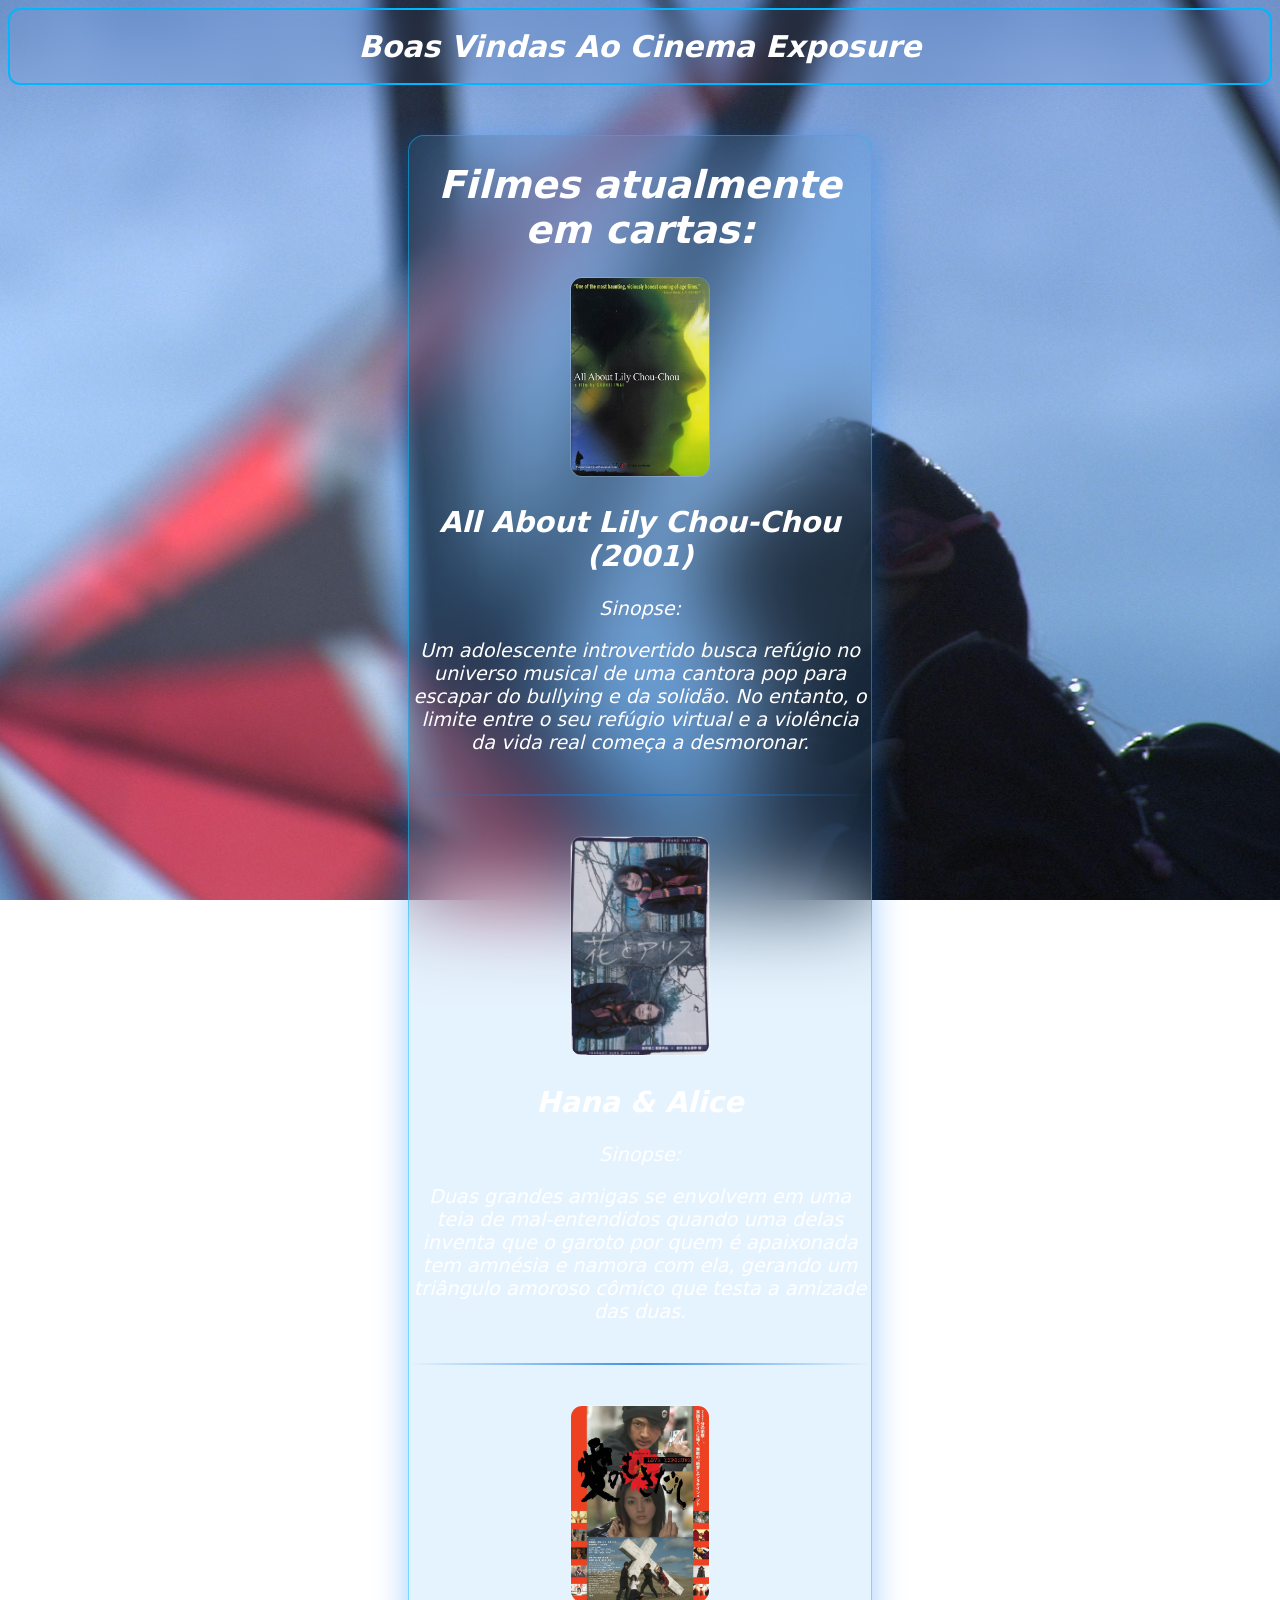
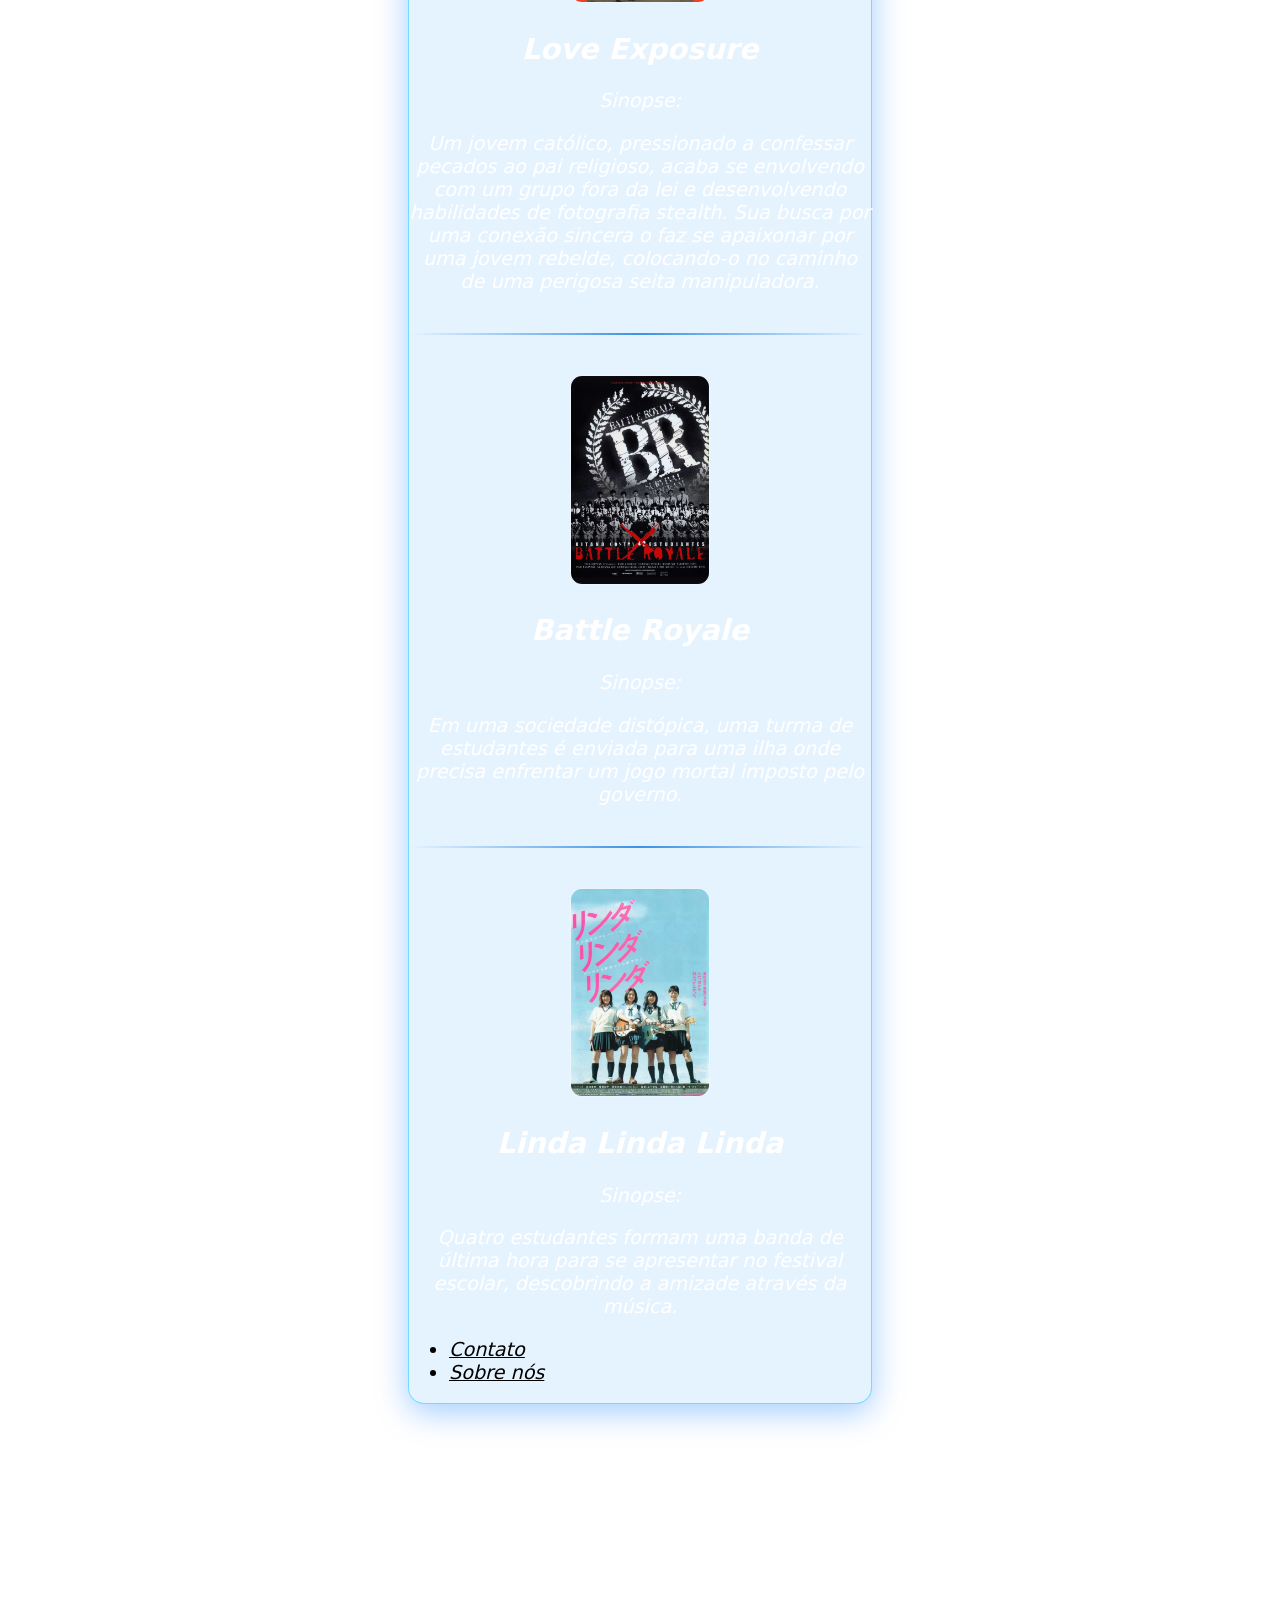
<file: index.html>
<!DOCTYPE html>
<html lang="pt-br">

<head>
    <link rel="stylesheet" href="_css/style.css">
    <meta charset="UTF-8">
    <meta name="viewport" content="width=device-width, initial-scale=1.0">
    <title>Cinema</title>
</head>

<body>
    <header class="header">Boas vindas ao Cinema Exposure</header>
    <main>
        <div>
            <h1>Filmes atualmente em cartas:</h1>

            <img src="_img/b038a38d7d9a737c45a73242033e1da1.jpg" alt="Chou Chou">
            <h2>All About Lily Chou-Chou (2001)</h2>
            <section>Sinopse:</section>
            <p>Um adolescente introvertido busca refúgio no universo musical de uma cantora pop para escapar do bullying
                e da solidão. No entanto, o limite entre o seu refúgio virtual e a violência da vida real começa a
                desmoronar.</p>
            <hr>

            <img src="_img/3a9815dbd5952ac4a5da47358670a47d.jpg" alt="hana & alice">
            <h2>Hana & Alice</h2>
            <section>Sinopse:</section>
            <p>Duas grandes amigas se envolvem em uma teia de mal-entendidos quando uma delas inventa que o garoto por
                quem é apaixonada tem amnésia e namora com ela, gerando um triângulo amoroso cômico que testa a amizade
                das duas.</p>
            <hr>

            <img src="_img/loveexposure.webp" alt="LoveExposure">
            <h2>Love Exposure</h2>
            <section>Sinopse:</section>
            <p>Um jovem católico, pressionado a confessar pecados ao pai religioso, acaba se envolvendo com um grupo
                fora da lei e desenvolvendo habilidades de fotografia stealth. Sua busca por uma conexão sincera o faz
                se apaixonar por uma jovem rebelde, colocando-o no caminho de uma perigosa seita manipuladora.</p>
            <hr>

            <img src="_img/battle.jpg" alt="battle royale">
            <h2>Battle Royale</h2>
            <section>Sinopse:</section>
            <p>Em uma sociedade distópica, uma turma de estudantes é enviada para uma ilha onde precisa enfrentar um jogo mortal imposto pelo governo.</p>
            <hr>

            <img src="_img/linda .jpg" alt="linda">
            <h2>Linda Linda Linda</h2>
            <section>Sinopse:</section>
            <p>Quatro estudantes formam uma banda de última hora para se apresentar no festival escolar, descobrindo a amizade através da música.</p>
            <nav>
                <ul class="menu">
                    <li><a href="contato.html">Contato</a></li>
                    <li><a href="sobre.html">Sobre nós</a></li>
                </ul>
            </nav>
        </div>
    </main>

</body>

</html>
</file>
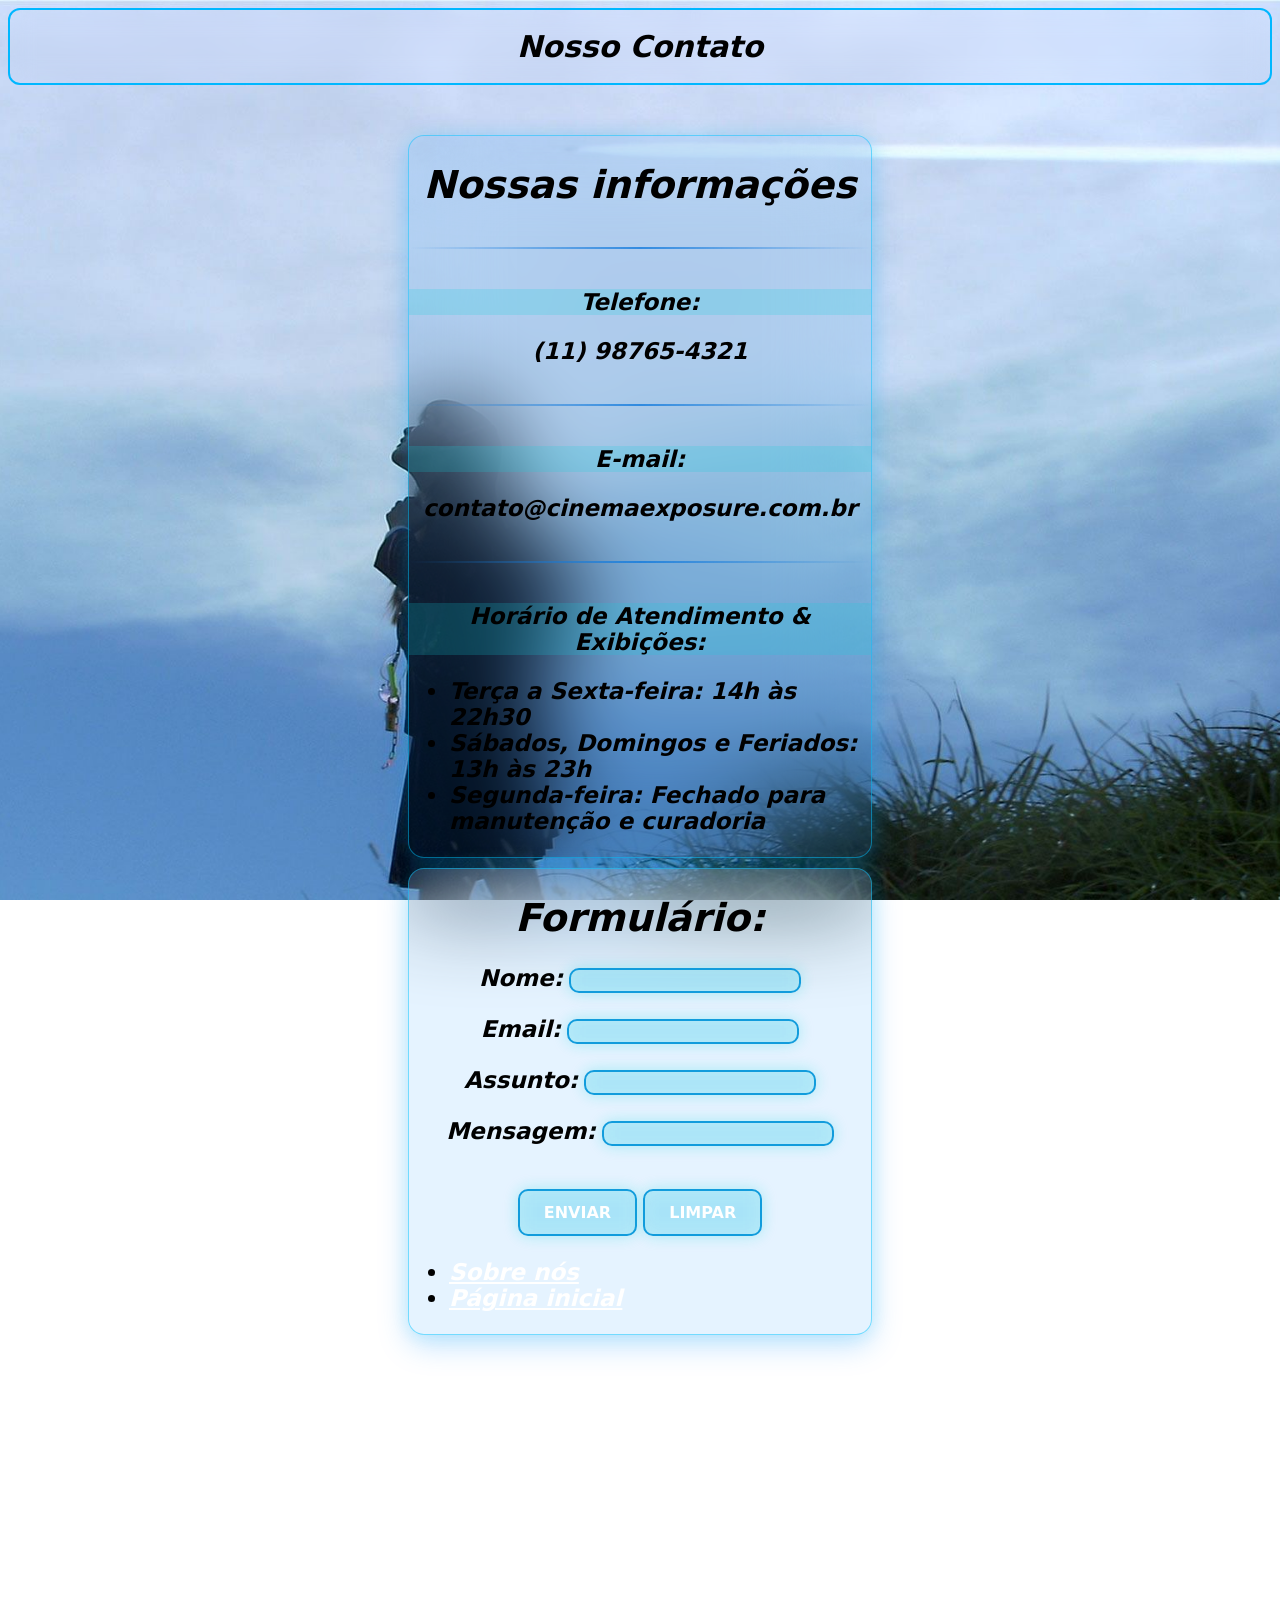
<file: contato.html>
<!DOCTYPE html>
<html lang="pt-br">

<head>
    <link rel="stylesheet" href="_css/contato.css">
    <meta charset="UTF-8">
    <meta name="viewport" content="width=device-width, initial-scale=1.0">
    <title>Contato</title>


</head>

<body>
    <header>Nosso Contato</header>
    <div class="div1">
        <h1>Nossas informações</h1>
        <hr>
        <section>Telefone:</section>
        <p>(11) 98765-4321</p>
        <hr>
        <section>E-mail:</section>
        <p>contato@cinemaexposure.com.br</p>
        <hr>
        <section>Horário de Atendimento & Exibições:</section>
        <ul>
            <li>Terça a Sexta-feira: 14h às 22h30</li>
            <li>Sábados, Domingos e Feriados: 13h às 23h</li>
            <li>Segunda-feira: Fechado para manutenção e curadoria</li>
        </ul>

    </div>
    <div class="div2">
        <h1>Formulário:</h1>
        <p></p>

        <label for="nome">Nome:</label>
        <input type="text" name="nome" id="nome">
        <p></p>

        <label for="email">Email:</label>
        <input type="email" name="email" id="email">
        <p></p>

        <label for="Assunto">Assunto:</label>
        <input type="text" name="assunto" id="assunto">
        <p></p>

        <label for="mensagem">Mensagem:</label>
        <input type="text" name="assunto" id="assunto">
        <p></p>

        <input type="submit" class="botao" name="botao" id="botao" value="ENVIAR">
        <input type="reset" class="botao" name="botao2" id="botao2" value="LIMPAR">
        <p></p>

        <nav>
            <ul class="menu">
                <li><a href="sobre.html">Sobre nós</a></li>
                <li><a href="index.html">Página inicial</a></li>
            </ul>
        </nav>
    </div>

</body>

</html>
</file>
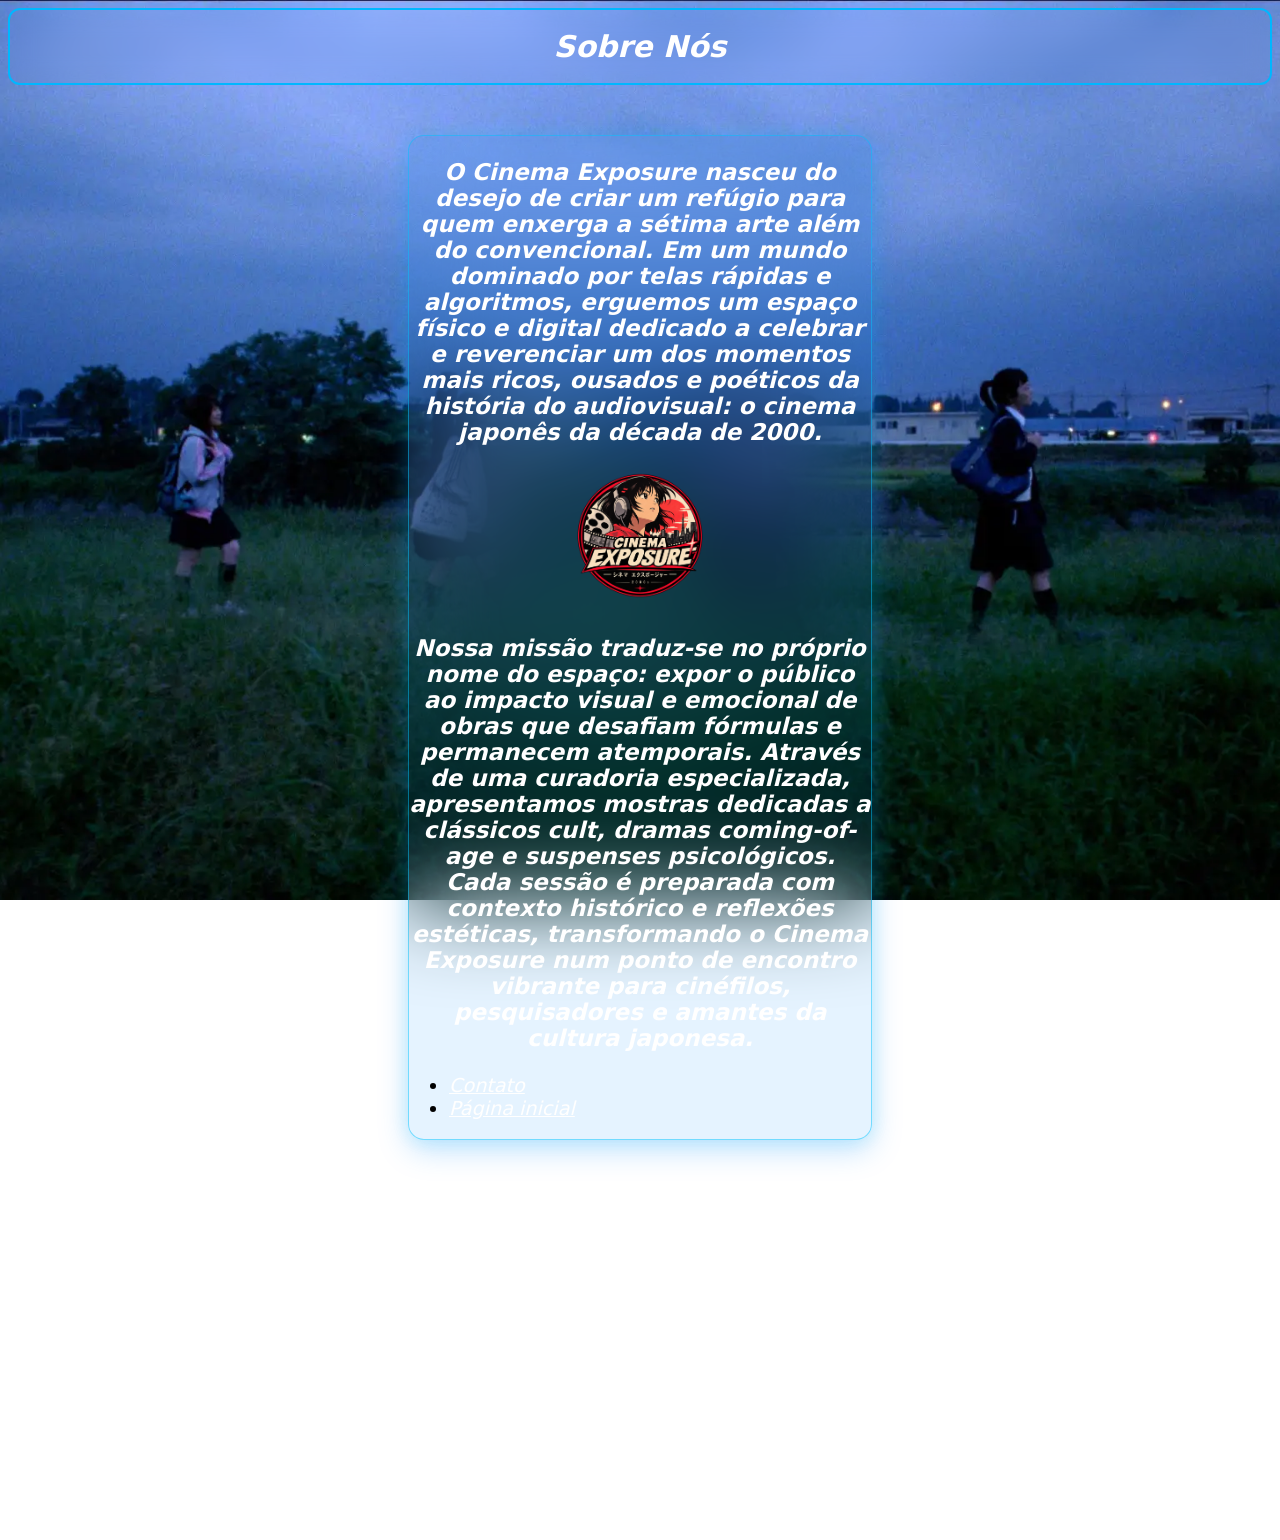
<file: sobre.html>
<!DOCTYPE html>
<html lang="pt-br">

<head>
    <link rel="stylesheet" href="_css/sobre.css">
    <meta charset="UTF-8">
    <meta name="viewport" content="width=device-width, initial-scale=1.0">
    <title>Sobre Nós</title>
</head>

<body>
    <main>
        <header>Sobre nós</header>
        <div>
            <p>O Cinema Exposure nasceu do desejo de criar um refúgio para quem enxerga a sétima arte além do
                convencional. Em um mundo dominado por telas rápidas e algoritmos, erguemos um espaço físico e digital
                dedicado a celebrar e reverenciar um dos momentos mais ricos, ousados e poéticos da história do
                audiovisual: o cinema japonês da década de 2000.</p>
            <img src="_img/Emblema Cinematográfico Anime Retrô.png" alt="Sobre">
            <p>Nossa missão traduz-se no próprio nome do espaço: expor o público ao impacto visual e emocional de obras que desafiam fórmulas e permanecem atemporais. Através de uma curadoria especializada, apresentamos mostras dedicadas a clássicos cult, dramas coming-of-age e suspenses psicológicos. Cada sessão é preparada com contexto histórico e reflexões estéticas, transformando o Cinema Exposure num ponto de encontro vibrante para cinéfilos, pesquisadores e amantes da cultura japonesa.</p>
            <nav>
                <ul class="menu">
                    <li><a href="contato.html">Contato</a></li>
                    <li><a href="index.html">Página inicial</a></li>
                </ul>
            </nav>
        </div>
    </main>

</body>

</html>
</file>
<file: _css/style.css>
body {
        background-image: url(../_img/background3.jpg);
        background-size: cover;
        background-position: center;
        background-repeat: no-repeat;
        background-attachment: fixed;
    }
    /* Configurações para o background */

    div {
        background: rgba(3, 140, 252, 0.1);
        border: 1px solid rgba(0, 195, 255, 0.5);
        text-align: center;
        backdrop-filter: blur(46px);
        /* adiciona blur na div */
        margin: 400px;
        margin-top: 50px;
        font-family: system-ui, -apple-system, BlinkMacSystemFont, 'Segoe UI', Roboto, Oxygen, Ubuntu, Cantarell, 'Open Sans', 'Helvetica Neue', sans-serif;
        border-radius: 16px;
        box-shadow: 0 8px 32px 0 rgba(1, 120, 255, 0.37);
        /* adiciona sombra */
        color: white;
        font-size: larger;
        font-style: italic;
        text-align: center;
    }

    header {
        font-family: system-ui, -apple-system, BlinkMacSystemFont, 'Segoe UI', Roboto, Oxygen, Ubuntu, Cantarell, 'Open Sans', 'Helvetica Neue', sans-serif;
        font-size: 30px;
        text-align: center;
        border: solid 2px;
        border: 2px solid #00b7ff;
        background-image: #00b7ff;
        color: white;
        font-weight: bold;
        backdrop-filter: blur(12px);
        font-style: italic;
        text-transform: capitalize;
        border-radius: 12px;
        padding: 19px 20px;
        cursor: text;

    }

    div h1 {
        font-family: system-ui, -apple-system, BlinkMacSystemFont, 'Segoe UI', Roboto, Oxygen, Ubuntu, Cantarell, 'Open Sans', 'Helvetica Neue', sans-serif;
        size: 80px;
        text-align: center;
        color: #ffffff;
        font-weight: bold;
        font-style: italic;
        cursor: text;
    }

    div img {
        width: 30%;
        height: 30%;
        border-radius: 12px;
        border: 1px solid rgba(255, 255, 255, 0.2);
        /* adiciona a borda práticamente invisível */
        transition: transform 0.7s ease, box-shadow 0.4s ease, filter 0.4s ease;
        /* adiciona a transição natural */
    }

    div img:hover {
        transform: scale(1.02);
        /* aumenta o tamanho da imagem */
        box-shadow: 0 10px 25px rgba(0, 89, 255, 0.4);
        /* adiciona uma sombra colorida surgindo */
        filter: brightness(1.1);
        /* aumenta o brilho */
        cursor: pointer;
    }

    hr {
        border: 0;
        height: 2px;
        background: linear-gradient(90deg, transparent, rgba(18, 122, 220, 0.8), transparent);
        /* adiciona o efeito de gradiente na hr */
        margin: 40px 0;
    }

    div nav {
        text-align: left;
        color: black;
    }

    li {
        transition: transform 0.7s ease, box-shadow 0.4s ease, filter 0.4s ease;
    }

    li:hover {
        transform: scale(1.02);
        cursor: pointer;
        color: white;
    }

    a {
        color: black;
    }

    a:hover {
        color: white;
    }
</file>
<file: _css/contato.css>
body {
        background-image: url(../_img/background2.jpg);
        background-size: cover;
        background-position: center;
        background-repeat: no-repeat;
        background-attachment: fixed;
    }

    .div1 {
        background: rgba(3, 140, 252, 0.1);
        border: 1px solid rgba(0, 195, 255, 0.5);
        text-align: center;
        backdrop-filter: blur(46px);
        margin: 400px;
        margin-top: 50px;
        font-family: system-ui, -apple-system, BlinkMacSystemFont, 'Segoe UI', Roboto, Oxygen, Ubuntu, Cantarell, 'Open Sans', 'Helvetica Neue', sans-serif;
        border-radius: 16px;
        box-shadow: 0 8px 32px 0 rgba(1, 120, 255, 0.37);
        color: black;
        font-size: larger;
        box-shadow: 0 10px 30px rgba(0, 140, 255, 0.25), 0 0 20px rgba(18, 207, 220, 0.15);
        font-style: italic;
        transition: transform 0.7s ease, box-shadow 0.4s ease, filter 0.4s ease;
    }

    .div2 {
        background: rgba(3, 140, 252, 0.1);
        border: 1px solid rgba(0, 195, 255, 0.5);
        text-align: center;
        backdrop-filter: blur(46px);
        margin: 400px;
        margin-top: -390px;
        font-family: system-ui, -apple-system, BlinkMacSystemFont, 'Segoe UI', Roboto, Oxygen, Ubuntu, Cantarell, 'Open Sans', 'Helvetica Neue', sans-serif;
        border-radius: 16px;
        box-shadow: 0 8px 32px 0 rgba(1, 120, 255, 0.37);
        color: black;
        font-size: larger;
        box-shadow: 0 10px 30px rgba(0, 140, 255, 0.25), 0 0 20px rgba(18, 207, 220, 0.15);
        font-style: italic;
        transition: transform 0.7s ease, box-shadow 0.4s ease, filter 0.4s ease;

    }

    header {
        font-family: system-ui, -apple-system, BlinkMacSystemFont, 'Segoe UI', Roboto, Oxygen, Ubuntu, Cantarell, 'Open Sans', 'Helvetica Neue', sans-serif;
        font-size: 30px;
        text-align: center;
        border: solid 2px;
        border: 2px solid #00b7ff;
        background-image: #00b7ff;
        color: black;
        font-weight: bold;
        backdrop-filter: blur(12px);
        font-style: italic;
        text-transform: capitalize;
        border-radius: 12px;
        padding: 19px 20px;
        cursor: text;

    }

    div h1 {
        font-family: system-ui, -apple-system, BlinkMacSystemFont, 'Segoe UI', Roboto, Oxygen, Ubuntu, Cantarell, 'Open Sans', 'Helvetica Neue', sans-serif;
        size: 80px;
        text-align: center;
        color: black;
        font-weight: bold;
        font-style: italic;
        cursor: text;
    }

    div img {
        width: 30%;
        height: 30%;
        border-radius: 12px;
        border: 1px solid rgba(255, 255, 255, 0.2);
        transition: transform 0.7s ease, box-shadow 0.4s ease, filter 0.4s ease;
    }

    div img:hover {
        transform: scale(1.02);
        box-shadow: 0 10px 25px rgba(0, 89, 255, 0.4);
        filter: brightness(1.1);
        cursor: pointer;
    }

    hr {
        border: 0;
        height: 2px;
        background: linear-gradient(90deg, transparent, rgba(18, 122, 220, 0.8), transparent);
        margin: 40px 0;
    }

    div nav {
        text-align: left;
        color: black;
    }

    div ul {
        text-align: left;
        font-weight: bold;
        color: black;
        font-size: larger;
        font-family: system-ui, -apple-system, BlinkMacSystemFont, 'Segoe UI', Roboto, Oxygen, Ubuntu, Cantarell, 'Open Sans', 'Helvetica Neue', sans-serif;
    }

    .botao {
        margin-top: 20px;
        padding: 12px 24px;
        font-family: system-ui, -apple-system, BlinkMacSystemFont, 'Segoe UI', Roboto, Oxygen, Ubuntu, Cantarell, 'Open Sans', 'Helvetica Neue', sans-serif;
        font-size: 16px;
        font-weight: 700;
        border-radius: 10px;
        cursor: pointer;
        backdrop-filter: blur(10px);
        transition: all 0.3s ease;
        background: rgba(18, 207, 220, 0.2);
        border: 2px solid #129cdc;
        color: #ffffff;
        box-shadow: 0 0 15px rgba(18, 207, 220, 0.3);
    }

    .botao:hover {
        background: #1270dc;
        color: #000000;
        box-shadow: 0 0 25px rgba(18, 207, 220, 0.7);
        transform: translateY(-2px);
    }

    label {
        font-weight: bold;
        color: black;
        font-size: larger;
        font-family: system-ui, -apple-system, BlinkMacSystemFont, 'Segoe UI', Roboto, Oxygen, Ubuntu, Cantarell, 'Open Sans', 'Helvetica Neue', sans-serif;
    }

    p {
        font-weight: bold;
        color: black;
        font-size: larger;
        font-family: system-ui, -apple-system, BlinkMacSystemFont, 'Segoe UI', Roboto, Oxygen, Ubuntu, Cantarell, 'Open Sans', 'Helvetica Neue', sans-serif;
    }

    section {
        font-weight: bold;
        color: black;
        font-size: larger;
        font-family: system-ui, -apple-system, BlinkMacSystemFont, 'Segoe UI', Roboto, Oxygen, Ubuntu, Cantarell, 'Open Sans', 'Helvetica Neue', sans-serif;
        background: rgba(18, 207, 220, 0.2);
    }

    input {
        font-family: system-ui, -apple-system, BlinkMacSystemFont, 'Segoe UI', Roboto, Oxygen, Ubuntu, Cantarell, 'Open Sans', 'Helvetica Neue', sans-serif;
        font-size: 16px;
        font-weight: 700;
        border-radius: 10px;
        cursor: pointer;
        backdrop-filter: blur(10px);
        transition: all 0.3s ease;
        background: rgba(18, 207, 220, 0.2);
        border: 2px solid #129cdc;
        color: black;
        box-shadow: 0 0 15px rgba(18, 207, 220, 0.3);
    }

    li {
        transition: transform 0.7s ease, box-shadow 0.4s ease, filter 0.4s ease;
        color: black;
    }

    li:hover {
        transform: scale(1.02);
        cursor: pointer;
        color: white;
    }

    div:hover {
        transform: scale(1.02);
        color: white;
    }

    a {
        color: white;
    }

    a:hover {
        color: black;
    }

    input:hover {
        cursor: pointer;
        color: white;
    }
</file>
<file: _css/sobre.css>
body {
        background-image: url(../_img/backgroundd.webp);
        background-size: cover;
        background-position: center;
        background-repeat: no-repeat;
        background-attachment: fixed;
    }

    div {
        background: rgba(3, 140, 252, 0.1);
        border: 1px solid rgba(0, 195, 255, 0.5);
        text-align: center;
        backdrop-filter: blur(46px);
        margin: 400px;
        margin-top: 50px;
        font-family: system-ui, -apple-system, BlinkMacSystemFont, 'Segoe UI', Roboto, Oxygen, Ubuntu, Cantarell, 'Open Sans', 'Helvetica Neue', sans-serif;
        border-radius: 16px;
        box-shadow: 0 8px 32px 0 rgba(1, 120, 255, 0.37);
        color: white;
        font-size: larger;
        box-shadow: 0 10px 30px rgba(0, 140, 255, 0.25), 0 0 20px rgba(18, 207, 220, 0.15);
        font-style: italic;
    }

    header {
        font-family: system-ui, -apple-system, BlinkMacSystemFont, 'Segoe UI', Roboto, Oxygen, Ubuntu, Cantarell, 'Open Sans', 'Helvetica Neue', sans-serif;
        font-size: 30px;
        text-align: center;
        border: solid 2px;
        border: 2px solid #00b7ff;
        background-image: #00b7ff;
        color: white;
        font-weight: bold;
        backdrop-filter: blur(12px);
        font-style: italic;
        text-transform: capitalize;
        border-radius: 12px;
        padding: 19px 20px;
        cursor: text;

    }

    div h1 {
        font-family: system-ui, -apple-system, BlinkMacSystemFont, 'Segoe UI', Roboto, Oxygen, Ubuntu, Cantarell, 'Open Sans', 'Helvetica Neue', sans-serif;
        size: 80px;
        text-align: center;
        color: #ffffff;
        font-weight: bold;
        font-style: italic;
        cursor: text;
    }

    div img {
        width: 30%;
        height: 30%;
        transition: transform 0.7s ease, box-shadow 0.4s ease, filter 0.4s ease;
    }

    div img:hover {
        transform: scale(1.02);
        filter: brightness(1.1);
        cursor: pointer;
    }

    hr {
        border: 0;
        height: 2px;
        background: linear-gradient(90deg, transparent, rgba(18, 122, 220, 0.8), transparent);
        margin: 40px 0;
    }

    div nav {
        text-align: left;
        color: black;
    }

    p {
        font-weight: bold;
        color: white;
        font-size: larger;
        font-family: system-ui, -apple-system, BlinkMacSystemFont, 'Segoe UI', Roboto, Oxygen, Ubuntu, Cantarell, 'Open Sans', 'Helvetica Neue', sans-serif;
    }

    section {
        font-weight: bold;
        color: white;
        font-size: larger;
        font-family: system-ui, -apple-system, BlinkMacSystemFont, 'Segoe UI', Roboto, Oxygen, Ubuntu, Cantarell, 'Open Sans', 'Helvetica Neue', sans-serif;
        font-style: italic;
    }

    li {
        transition: transform 0.7s ease, box-shadow 0.4s ease, filter 0.4s ease;
    }

    li:hover {
        transform: scale(1.02);
        cursor: pointer;
        color: white;
    }

    a {
        color: white;
    }

    a:hover {
        color: lightblue;
    }
</file>
